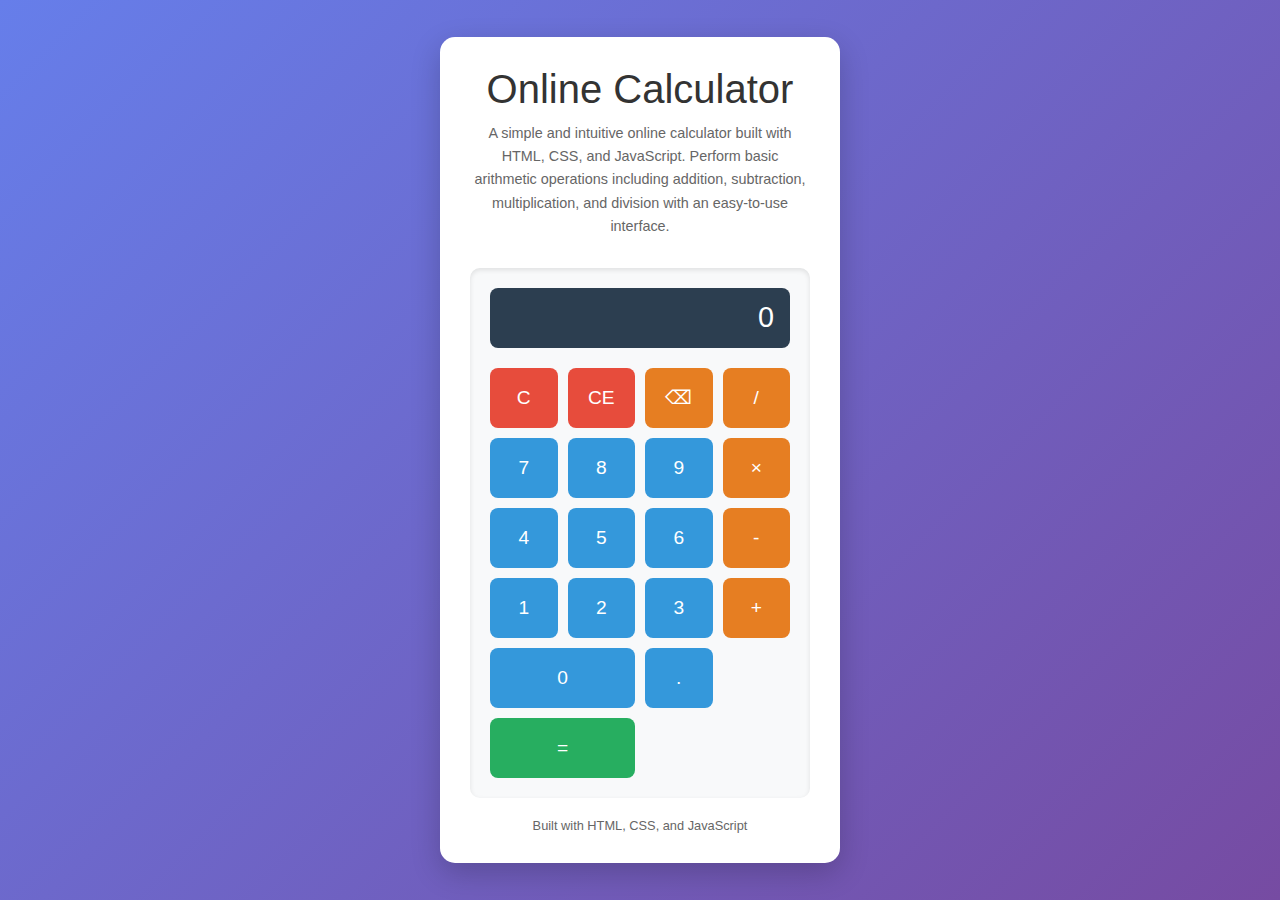
<file: index.html>
<!DOCTYPE html>
<html lang="en">
<head>
    <!-- Meta tags for proper document structure and responsive design -->
    <meta charset="UTF-8">
    <meta name="viewport" content="width=device-width, initial-scale=1.0">
    <title>Online Calculator</title>
    
    <!-- Link to external CSS file for styling -->
    <link rel="stylesheet" href="styles.css">
</head>
<body>
    <!-- Main container for the calculator application -->
    <div class="container">
        <!-- Header section with app title and description -->
        <header>
            <h1>Online Calculator</h1>
            <p class="description">
                A simple and intuitive online calculator built with HTML, CSS, and JavaScript. 
                Perform basic arithmetic operations including addition, subtraction, multiplication, 
                and division with an easy-to-use interface.
            </p>
        </header>

        <!-- Calculator widget container -->
        <div class="calculator">
            <!-- Display screen for showing current number and results -->
            <div class="display">
                <input type="text" id="display" readonly value="0">
            </div>
            
            <!-- Button grid for calculator operations -->
            <div class="buttons">
                <!-- First row: Clear and basic operations -->
                <button class="btn clear" onclick="clearDisplay()">C</button>
                <button class="btn clear" onclick="clearEntry()">CE</button>
                <button class="btn operator" onclick="deleteLast()">⌫</button>
                <button class="btn operator" onclick="appendOperator('/')">/</button>
                
                <!-- Second row: Numbers 7-9 and multiplication -->
                <button class="btn number" onclick="appendNumber('7')">7</button>
                <button class="btn number" onclick="appendNumber('8')">8</button>
                <button class="btn number" onclick="appendNumber('9')">9</button>
                <button class="btn operator" onclick="appendOperator('*')">×</button>
                
                <!-- Third row: Numbers 4-6 and subtraction -->
                <button class="btn number" onclick="appendNumber('4')">4</button>
                <button class="btn number" onclick="appendNumber('5')">5</button>
                <button class="btn number" onclick="appendNumber('6')">6</button>
                <button class="btn operator" onclick="appendOperator('-')">-</button>
                
                <!-- Fourth row: Numbers 1-3 and addition -->
                <button class="btn number" onclick="appendNumber('1')">1</button>
                <button class="btn number" onclick="appendNumber('2')">2</button>
                <button class="btn number" onclick="appendNumber('3')">3</button>
                <button class="btn operator" onclick="appendOperator('+')">+</button>
                
                <!-- Fifth row: Zero, decimal point, and equals -->
                <button class="btn number zero" onclick="appendNumber('0')">0</button>
                <button class="btn number" onclick="appendDecimal()">.</button>
                <button class="btn equals" onclick="calculate()">=</button>
            </div>
        </div>

        <!-- Footer with additional information -->
        <footer>
            <p>Built with HTML, CSS, and JavaScript</p>
        </footer>
    </div>

    <!-- Link to external JavaScript file for calculator functionality -->
    <script src="calculator.js"></script>
</body>
</html>
</file>
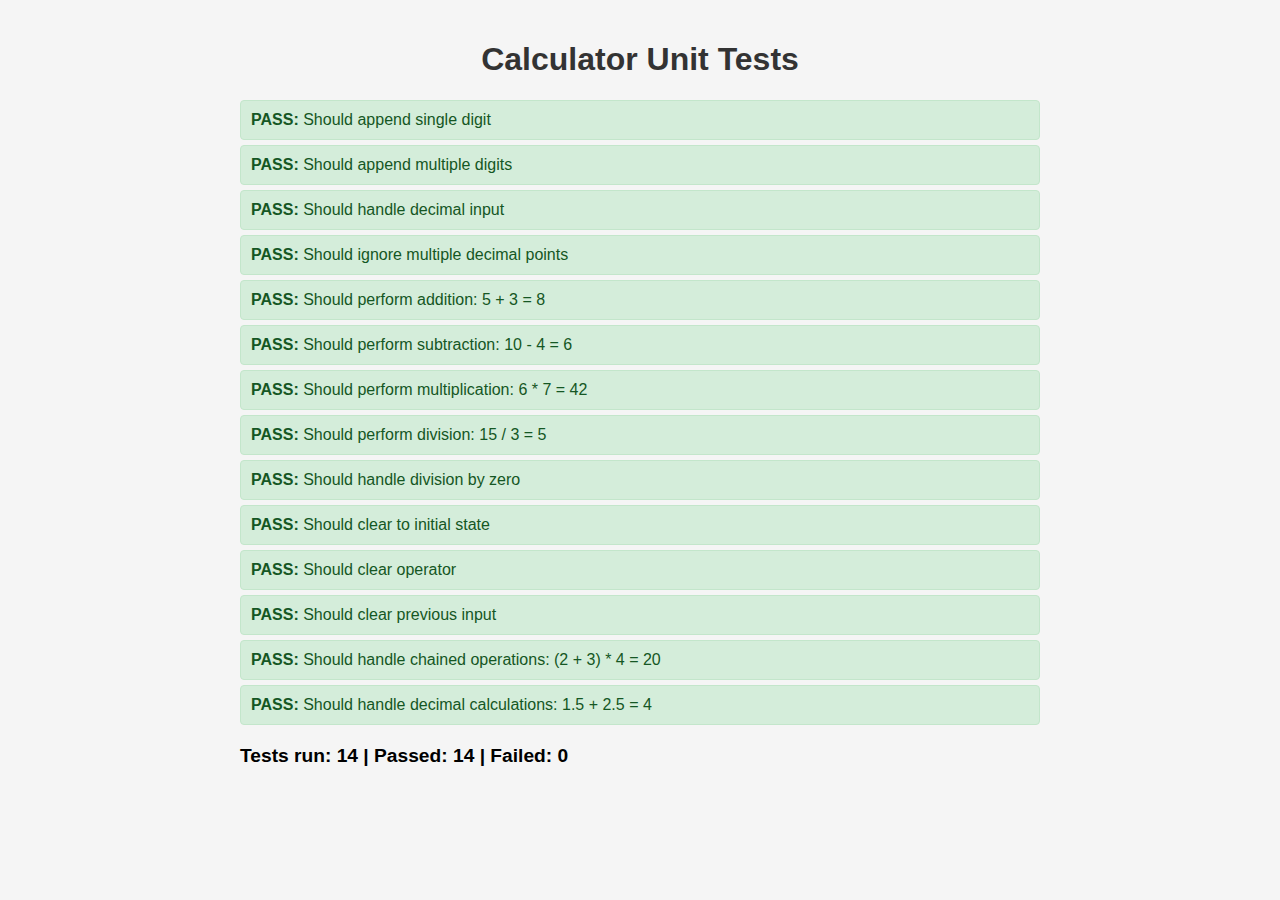
<file: test.html>
<!DOCTYPE html>
<html lang="en">
<head>
    <meta charset="UTF-8">
    <meta name="viewport" content="width=device-width, initial-scale=1.0">
    <title>Calculator Unit Tests</title>
    <style>
        body {
            font-family: Arial, sans-serif;
            max-width: 800px;
            margin: 0 auto;
            padding: 20px;
            background-color: #f5f5f5;
        }
        .test-container {
            background: white;
            border-radius: 8px;
            padding: 20px;
            margin-bottom: 20px;
            box-shadow: 0 2px 4px rgba(0,0,0,0.1);
        }
        .test-result {
            padding: 10px;
            margin: 5px 0;
            border-radius: 4px;
        }
        .pass {
            background-color: #d4edda;
            color: #155724;
            border: 1px solid #c3e6cb;
        }
        .fail {
            background-color: #f8d7da;
            color: #721c24;
            border: 1px solid #f5c6cb;
        }
        .summary {
            font-weight: bold;
            font-size: 1.2em;
            margin-top: 20px;
        }
        h1 {
            color: #333;
            text-align: center;
        }
        h2 {
            color: #555;
            border-bottom: 2px solid #ddd;
            padding-bottom: 10px;
        }
    </style>
</head>
<body>
    <h1>Calculator Unit Tests</h1>
    <div id="test-results"></div>

    <script>
        // Simple testing framework
        class SimpleTest {
            constructor() {
                this.results = [];
                this.passCount = 0;
                this.failCount = 0;
            }

            assertEqual(actual, expected, testName) {
                const passed = actual === expected;
                this.results.push({
                    name: testName,
                    passed: passed,
                    actual: actual,
                    expected: expected
                });
                
                if (passed) {
                    this.passCount++;
                } else {
                    this.failCount++;
                }
            }

            assertTrue(condition, testName) {
                this.assertEqual(condition, true, testName);
            }

            assertFalse(condition, testName) {
                this.assertEqual(condition, false, testName);
            }

            displayResults() {
                const container = document.getElementById('test-results');
                let html = '';

                this.results.forEach(result => {
                    const cssClass = result.passed ? 'pass' : 'fail';
                    const status = result.passed ? 'PASS' : 'FAIL';
                    
                    html += `<div class="test-result ${cssClass}">
                        <strong>${status}:</strong> ${result.name}`;
                    
                    if (!result.passed) {
                        html += ` - Expected: ${result.expected}, Got: ${result.actual}`;
                    }
                    
                    html += '</div>';
                });

                html += `<div class="summary">
                    Tests run: ${this.results.length} | 
                    Passed: ${this.passCount} | 
                    Failed: ${this.failCount}
                </div>`;

                container.innerHTML = html;
            }
        }

        // Mock DOM elements for testing
        const mockDisplay = { value: '0' };
        function mockGetDisplay() {
            return mockDisplay;
        }

        // Calculator logic for testing (simplified version)
        let testCurrentInput = '0';
        let testOperator = '';
        let testPreviousInput = '';
        let testWaitingForOperand = false;

        function testUpdateDisplay(value = testCurrentInput) {
            mockDisplay.value = value;
        }

        function testAppendNumber(number) {
            if (testWaitingForOperand) {
                testCurrentInput = number;
                testWaitingForOperand = false;
            } else {
                testCurrentInput = testCurrentInput === '0' ? number : testCurrentInput + number;
            }
            testUpdateDisplay();
        }

        function testAppendDecimal() {
            if (testWaitingForOperand) {
                testCurrentInput = '0.';
                testWaitingForOperand = false;
            } else if (testCurrentInput.indexOf('.') === -1) {
                testCurrentInput += '.';
            }
            testUpdateDisplay();
        }

        function testPerformCalculation() {
            const prev = parseFloat(testPreviousInput);
            const current = parseFloat(testCurrentInput);
            let result;

            switch (testOperator) {
                case '+':
                    result = prev + current;
                    break;
                case '-':
                    result = prev - current;
                    break;
                case '*':
                    result = prev * current;
                    break;
                case '/':
                    if (current === 0) {
                        return 0; // Simplified error handling for tests
                    }
                    result = prev / current;
                    break;
                default:
                    return current;
            }

            return Math.round(result * 100000000) / 100000000;
        }

        function testClearDisplay() {
            testCurrentInput = '0';
            testPreviousInput = '';
            testOperator = '';
            testWaitingForOperand = false;
            testUpdateDisplay();
        }

        function testAppendOperator(nextOperator) {
            if (testPreviousInput !== '' && testOperator && !testWaitingForOperand) {
                const result = testPerformCalculation();
                testCurrentInput = String(result);
                testPreviousInput = testCurrentInput; // Update previousInput to the calculated result
                testUpdateDisplay();
            } else if (testPreviousInput === '') {
                testPreviousInput = testCurrentInput;
            }

            testWaitingForOperand = true;
            testOperator = nextOperator;
        }

        function testCalculate() {
            if (testOperator && testPreviousInput !== '' && !testWaitingForOperand) {
                const result = testPerformCalculation();
                testCurrentInput = String(result);
                testPreviousInput = '';
                testOperator = '';
                testWaitingForOperand = true;
                testUpdateDisplay();
            }
        }

        // Run tests
        function runTests() {
            const test = new SimpleTest();

            // Test number input
            testClearDisplay();
            testAppendNumber('5');
            test.assertEqual(testCurrentInput, '5', 'Should append single digit');

            testClearDisplay();
            testAppendNumber('1');
            testAppendNumber('2');
            testAppendNumber('3');
            test.assertEqual(testCurrentInput, '123', 'Should append multiple digits');

            // Test decimal input
            testClearDisplay();
            testAppendNumber('5');
            testAppendDecimal();
            testAppendNumber('7');
            test.assertEqual(testCurrentInput, '5.7', 'Should handle decimal input');

            // Test multiple decimals (should ignore second one)
            testClearDisplay();
            testAppendNumber('5');
            testAppendDecimal();
            testAppendDecimal();
            testAppendNumber('7');
            test.assertEqual(testCurrentInput, '5.7', 'Should ignore multiple decimal points');

            // Test addition
            testClearDisplay();
            testAppendNumber('5');
            testAppendOperator('+');
            testAppendNumber('3');
            testCalculate();
            test.assertEqual(testCurrentInput, '8', 'Should perform addition: 5 + 3 = 8');

            // Test subtraction
            testClearDisplay();
            testAppendNumber('1');
            testAppendNumber('0');
            testAppendOperator('-');
            testAppendNumber('4');
            testCalculate();
            test.assertEqual(testCurrentInput, '6', 'Should perform subtraction: 10 - 4 = 6');

            // Test multiplication
            testClearDisplay();
            testAppendNumber('6');
            testAppendOperator('*');
            testAppendNumber('7');
            testCalculate();
            test.assertEqual(testCurrentInput, '42', 'Should perform multiplication: 6 * 7 = 42');

            // Test division
            testClearDisplay();
            testAppendNumber('1');
            testAppendNumber('5');
            testAppendOperator('/');
            testAppendNumber('3');
            testCalculate();
            test.assertEqual(testCurrentInput, '5', 'Should perform division: 15 / 3 = 5');

            // Test division by zero
            testClearDisplay();
            testAppendNumber('5');
            testAppendOperator('/');
            testAppendNumber('0');
            const divByZeroResult = testPerformCalculation();
            test.assertEqual(divByZeroResult, 0, 'Should handle division by zero');

            // Test clear functionality
            testClearDisplay();
            test.assertEqual(testCurrentInput, '0', 'Should clear to initial state');
            test.assertEqual(testOperator, '', 'Should clear operator');
            test.assertEqual(testPreviousInput, '', 'Should clear previous input');

            // Test chained operations
            testClearDisplay();
            testAppendNumber('2');
            testAppendOperator('+');
            testAppendNumber('3');
            testAppendOperator('*');
            testAppendNumber('4');
            testCalculate();
            test.assertEqual(testCurrentInput, '20', 'Should handle chained operations: (2 + 3) * 4 = 20');

            // Test decimal calculations
            testClearDisplay();
            testAppendNumber('1');
            testAppendDecimal();
            testAppendNumber('5');
            testAppendOperator('+');
            testAppendNumber('2');
            testAppendDecimal();
            testAppendNumber('5');
            testCalculate();
            test.assertEqual(testCurrentInput, '4', 'Should handle decimal calculations: 1.5 + 2.5 = 4');

            test.displayResults();
        }

        // Run tests when page loads
        document.addEventListener('DOMContentLoaded', function() {
            runTests();
        });
    </script>
</body>
</html>
</file>
<file: styles.css>
/* Global styles and reset */
* {
    margin: 0;
    padding: 0;
    box-sizing: border-box;
}

body {
    font-family: 'Arial', sans-serif;
    background: linear-gradient(135deg, #667eea 0%, #764ba2 100%);
    min-height: 100vh;
    display: flex;
    justify-content: center;
    align-items: center;
    padding: 20px;
}

/* Main container styling */
.container {
    background: white;
    border-radius: 15px;
    box-shadow: 0 10px 30px rgba(0, 0, 0, 0.2);
    padding: 30px;
    max-width: 400px;
    width: 100%;
}

/* Header section styling */
header {
    text-align: center;
    margin-bottom: 30px;
}

header h1 {
    color: #333;
    font-size: 2.5em;
    margin-bottom: 10px;
    font-weight: 300;
}

.description {
    color: #666;
    line-height: 1.6;
    font-size: 0.9em;
}

/* Calculator container */
.calculator {
    background: #f8f9fa;
    border-radius: 10px;
    padding: 20px;
    box-shadow: inset 0 2px 5px rgba(0, 0, 0, 0.1);
}

/* Display screen styling */
.display {
    margin-bottom: 20px;
}

#display {
    width: 100%;
    height: 60px;
    background: #2c3e50;
    color: white;
    border: none;
    border-radius: 8px;
    font-size: 1.8em;
    text-align: right;
    padding: 0 15px;
    font-weight: 300;
    letter-spacing: 1px;
}

/* Button grid layout */
.buttons {
    display: grid;
    grid-template-columns: repeat(4, 1fr);
    gap: 10px;
}

/* Base button styling */
.btn {
    height: 60px;
    border: none;
    border-radius: 8px;
    font-size: 1.2em;
    font-weight: 500;
    cursor: pointer;
    transition: all 0.2s ease;
    background: #ecf0f1;
    color: #2c3e50;
}

.btn:hover {
    transform: translateY(-2px);
    box-shadow: 0 4px 8px rgba(0, 0, 0, 0.2);
}

.btn:active {
    transform: translateY(0);
    box-shadow: 0 2px 4px rgba(0, 0, 0, 0.2);
}

/* Number button styling */
.btn.number {
    background: #3498db;
    color: white;
}

.btn.number:hover {
    background: #2980b9;
}

/* Operator button styling */
.btn.operator {
    background: #e67e22;
    color: white;
}

.btn.operator:hover {
    background: #d35400;
}

/* Clear button styling */
.btn.clear {
    background: #e74c3c;
    color: white;
}

.btn.clear:hover {
    background: #c0392b;
}

/* Equals button styling */
.btn.equals {
    background: #27ae60;
    color: white;
    grid-column: span 2;
}

.btn.equals:hover {
    background: #229954;
}

/* Zero button spans two columns */
.btn.zero {
    grid-column: span 2;
}

/* Footer styling */
footer {
    text-align: center;
    margin-top: 20px;
    color: #666;
    font-size: 0.8em;
}

/* Responsive design for smaller screens */
@media (max-width: 480px) {
    .container {
        padding: 20px;
    }
    
    header h1 {
        font-size: 2em;
    }
    
    .btn {
        height: 50px;
        font-size: 1em;
    }
    
    #display {
        height: 50px;
        font-size: 1.4em;
    }
}
</file>
